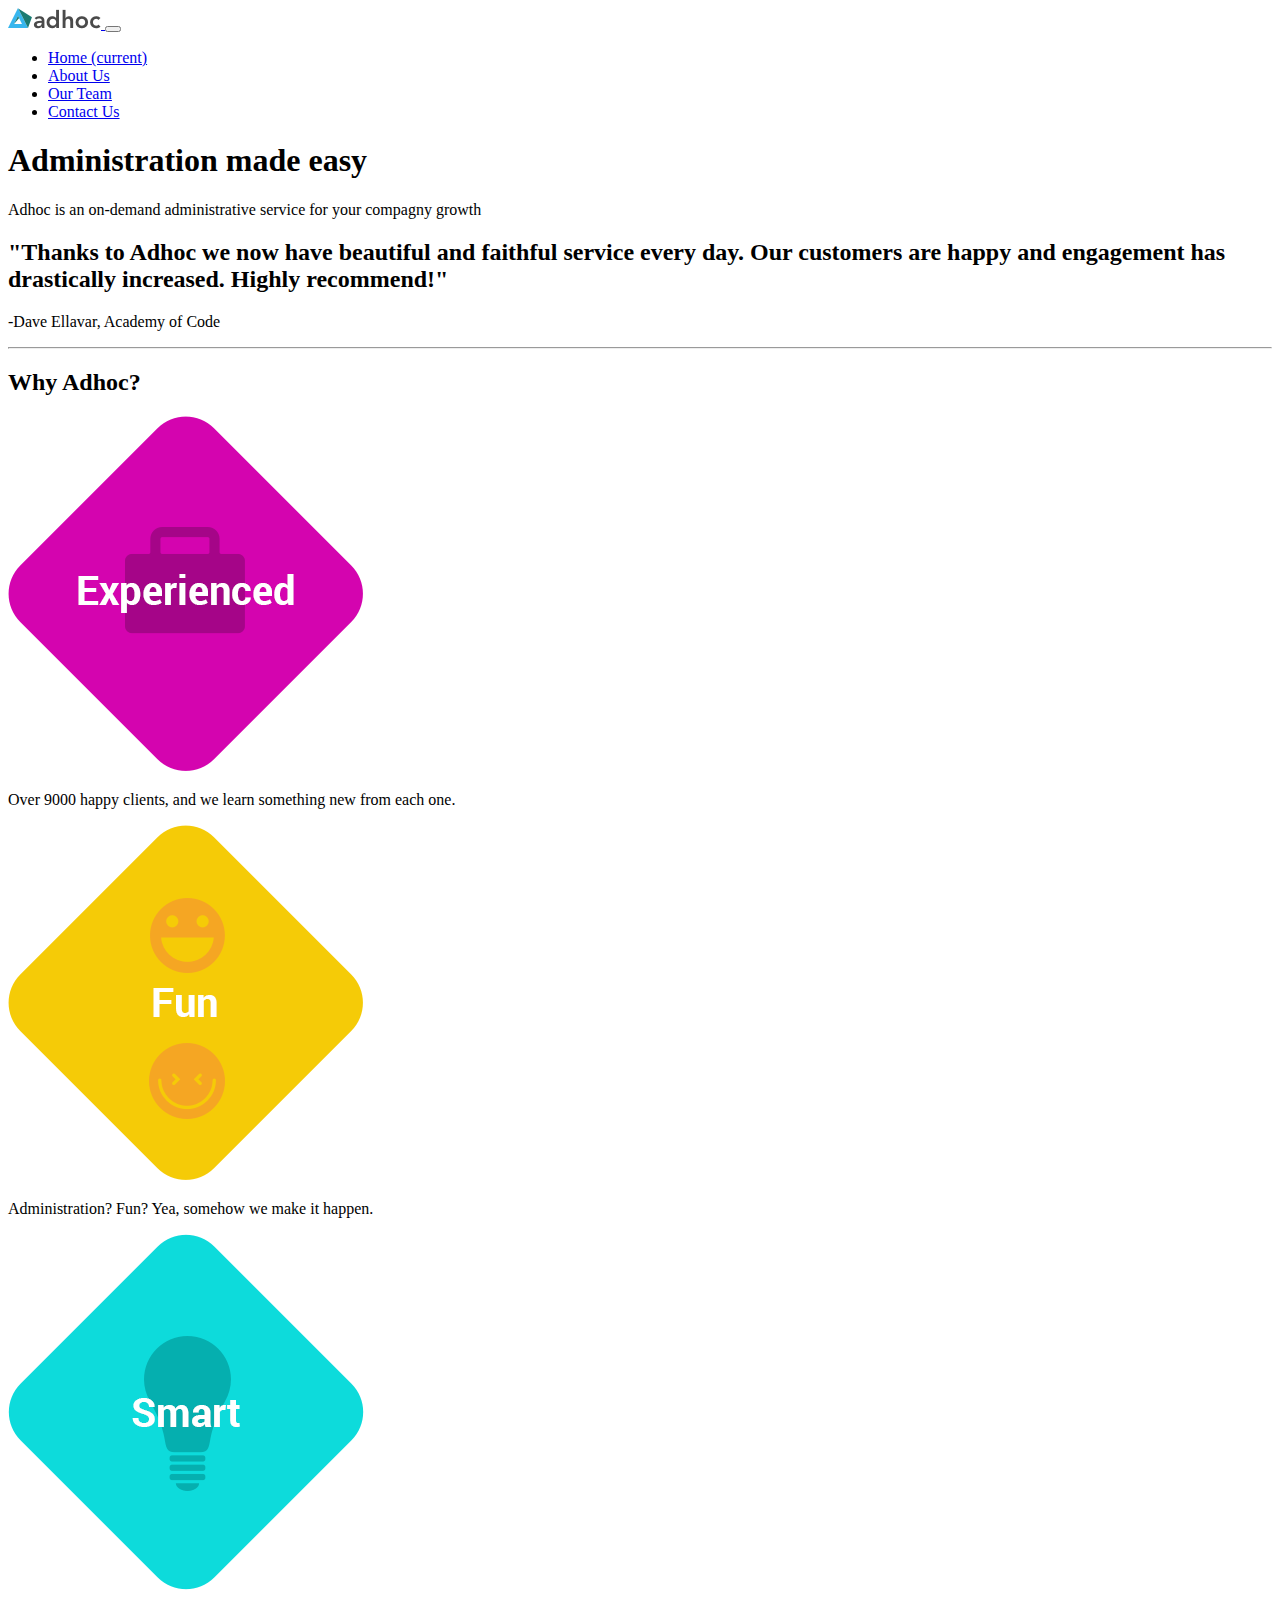
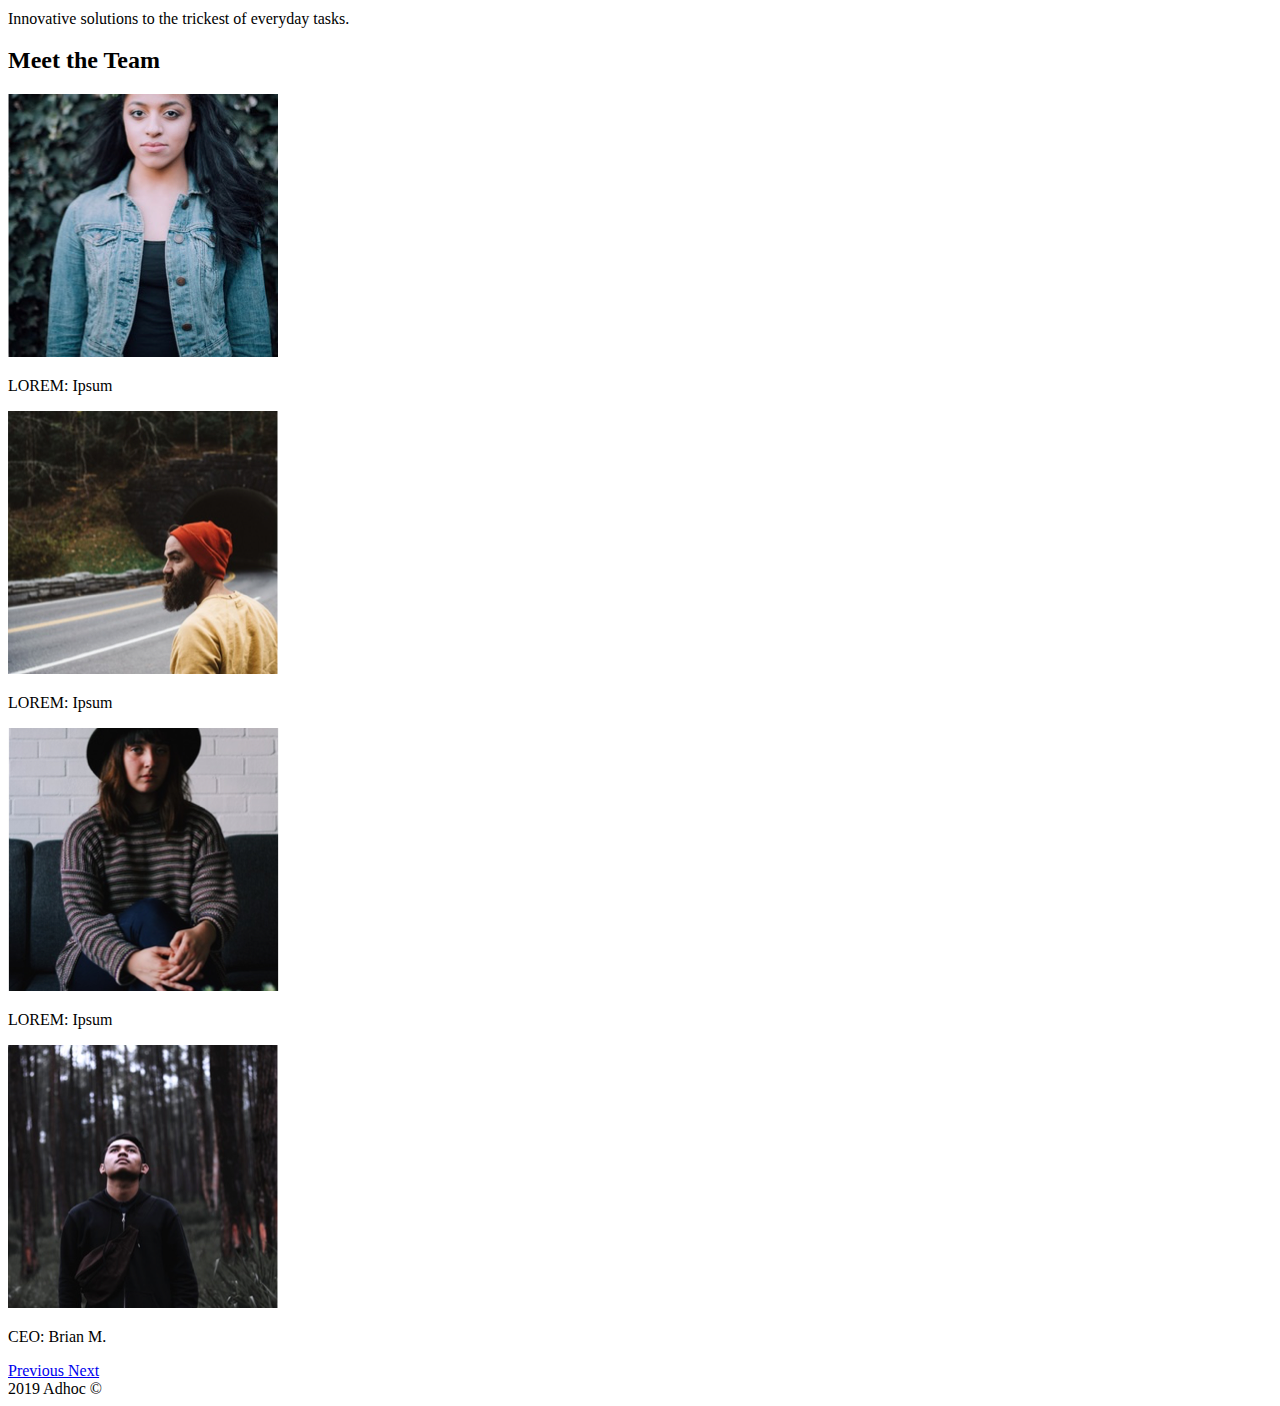
<file: BootStrap_TP_Anastasia/index.html>
<!DOCTYPE html>
<html lang="en">

<head>
    <meta charset="UTF-8">
    <meta name="viewport" content="width=device-width, initial-scale=1.0">
    <meta http-equiv="X-UA-Compatible" content="ie=edge">
    <!-- Bootstrap CSS -->
    <link rel="stylesheet" href="https://stackpath.bootstrapcdn.com/bootstrap/4.2.1/css/bootstrap.min.css"
    integrity="sha384-GJzZqFGwb1QTTN6wy59ffF1BuGJpLSa9DkKMp0DgiMDm4iYMj70gZWKYbI706tWS" crossorigin="anonymous">
    <title>Adhoc</title>
</head>

<body>
    <!-- Navbar Component -->
    <nav class="navbar navbar-expand-lg navbar-light bg-light">
        <a class="navbar-brand" href="#"> <img src="./images/logo.webp" alt="Image Logo"> </a>
        <button class="navbar-toggler" type="button" data-toggle="collapse" data-target="#navbarSupportedContent"
            aria-controls="navbarSupportedContent" aria-expanded="false" aria-label="Toggle navigation">
            <span class="navbar-toggler-icon"></span>
        </button>

        <div class="collapse navbar-collapse" id="navbarSupportedContent">
            <ul class="navbar-nav mr-auto">
                <li class="nav-item active">
                    <a class="nav-link" href="#">Home <span class="sr-only">(current)</span></a>
                </li>

                <li class="nav-item">
                    <a class="nav-link" href="#">About Us</a>
                </li>

                <li class="nav-item">
                    <a class="nav-link" href="#">Our Team</a>
                </li>

                <li class="nav-item">
                    <a class="nav-link" href="#">Contact Us</a>
                </li>
            </ul>
        </div>
    </nav>

    <!-- Jumbotron -->
    <div class="jumbotron jumbotron-fluid"
    style="background: url('https://content.codecademy.com/courses/learn-bootstrap-4/adhoc/jumbotron.png') no-repeat;
    background-size: cover;">
        <div class="text-center text-white bg-secondary">
            <h1 class="display-3">Administration made easy</h1>
            <p>Adhoc is an on-demand administrative service for your compagny growth</p>
        </div>
    </div>
    
    

    <!-- Container -->
    <div class="container">
        <!-- Quote Section -->
        <div class="row">
            <div class="col">
                <h2 class="text-left font-italic font-weight-light">"Thanks to Adhoc we now have beautiful and faithful service every
                day. Our customers are happy and engagement has drastically increased. Highly recommend!"</h2>
                <p class="text-right font-italic font-weight-bold">-Dave Ellavar, <span class="font-weight-light">Academy of Code</span></p>
            </div>
        </div>

        <hr>

        <!-- Why Adhoc? Text -->
        <div class="row text-center">
            <div class="col">
                <h2 class="display-4">Why Adhoc?</h2>
            </div>
        </div>

        <!-- Image Reasons Section -->
        <div class="row text-center">
            <div class="col-sm">
                <!-- First card goes here -->
                <img src="./images/experienced.webp" class="card-img-top" alt="Image Experienced">
                <div class="card-body">
                    <p class="card-text">Over 9000 happy clients, and we learn something new from each one.</p>
                </div>
            </div>

            <div class="col-sm">
                <!-- Second card goes here -->
                <img src="./images/fun.png" class="card-img-top" alt="Image Fun">
                <div class="card-body">
                    <p class="card-text">Administration? Fun? Yea, somehow we make it happen.</p>
                </div>
            </div>

            <div class="col-sm">
                <!-- Third card goes here -->
                <img src="./images/smart.webp" class="card-img-top" alt="Image Smart">
                <div class="card-body">
                    <p class="card-text">Innovative solutions to the trickest of everyday tasks.</p>
                </div>
            </div>
        </div>

        <!-- Meet the Team Section -->
        <div class="row bg-dark rounded-top text-center text-white">
            <div class="col-sm">
                <h2 class="display-4">Meet the Team</h2>
            </div>
        </div>

        <!-- Team Pictures Carousel -->
        <div class="row bg-dark rounded-bottom text-center">
            <div class="col">
                <!-- Carousel Component -->
                <div id="carouselExampleControls" class="carousel slide" data-ride="carousel">
                    <div class="carousel-inner">
                        <div class="carousel-item active">
                            <img src="./images/amie.webp" class="w-50 mb-5" alt="Image Amie">

                            <div class="row justify-content-center carousel-caption mb-4">
                                <div class="col-6 bg-dark rounded-pill">
                                    <p class="font-weight-bold">LOREM: <span class="font-weight-light">Ipsum</span></p>
                                </div>
                            </div>
                        </div>

                        <div class="carousel-item">
                            <img src="./images/andy.webp" class="w-50 mb-5" alt="Image Andy">

                            <div class="row justify-content-center carousel-caption mb-4">
                                <div class="col-6 bg-dark rounded-pill">
                                    <p class="font-weight-bold">LOREM: <span class="font-weight-light">Ipsum</span></p>
                                </div>
                            </div>
                        </div>

                        <div class="carousel-item">
                            <img src="./images/angela.webp" class="w-50 mb-5" alt="Image Angela">

                            <div class="row justify-content-center carousel-caption mb-4">
                                <div class="col-6 bg-dark rounded-pill">
                                    <p class="font-weight-bold">LOREM: <span class="font-weight-light">Ipsum</span></p>
                                </div>
                            </div>
                        </div>

                        <div class="carousel-item">
                            <img src="./images/brian.webp" class="w-50 mb-5" alt="Image Brian">

                            <div class="row justify-content-center carousel-caption mb-4">
                                <div class="col-6 bg-dark rounded-pill">
                                    <p class="font-weight-bold">CEO: <span class="font-weight-light">Brian M.</span></p>
                                </div>
                            </div>
                        </div>
                    </div>

                    <a class="carousel-control-prev" href="#carouselExampleControls" role="button" data-slide="prev">
                        <span class="carousel-control-prev-icon" aria-hidden="true"></span>
                        <span class="sr-only">Previous</span>
                    </a>

                    <a class="carousel-control-next" href="#carouselExampleControls" role="button" data-slide="next">
                        <span class="carousel-control-next-icon" aria-hidden="true"></span>
                        <span class="sr-only">Next</span>
                    </a>
                </div>
            </div>
        </div>
    </div>

    <!-- Footer -->
    <footer class="text-center">2019 Adhoc &copy;</footer>

    <!-- Bootstrap's JavaScript Files -->
    <script src="https://code.jquery.com/jquery-3.3.1.slim.min.js"
        integrity="sha384-q8i/X+965DzO0rT7abK41JStQIAqVgRVzpbzo5smXKp4YfRvH+8abtTE1Pi6jizo"
        crossorigin="anonymous">
    </script>
    <script src="https://cdnjs.cloudflare.com/ajax/libs/popper.js/1.14.6/umd/popper.min.js"
        integrity="sha384-wHAiFfRlMFy6i5SRaxvfOCifBUQy1xHdJ/yoi7FRNXMRBu5WHdZYu1hA6ZOblgut"
        crossorigin="anonymous">
    </script>
    <script src="https://stackpath.bootstrapcdn.com/bootstrap/4.2.1/js/bootstrap.min.js"
        integrity="sha384-B0UglyR+jN6CkvvICOB2joaf5I4l3gm9GU6Hc1og6Ls7i6U/mkkaduKaBhlAXv9k"
        crossorigin="anonymous">
    </script>
</body>

</html>
</file>
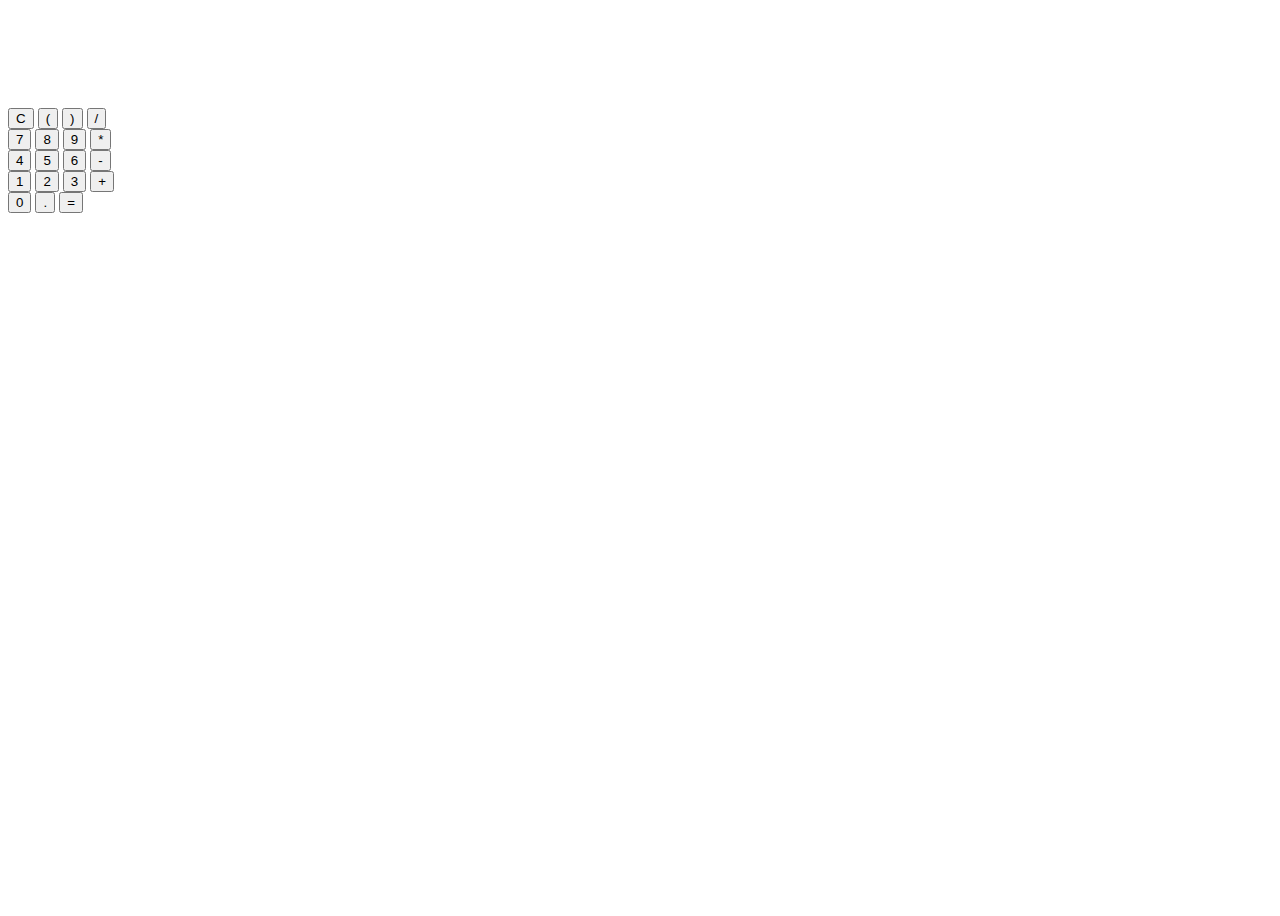
<file: Calculator/index.html>
<!DOCTYPE html>
<html lang="en">
<head>
    <meta charset="UTF-8">
    <meta name="viewport" content="width=device-width, initial-scale=1.0">
    <link rel="stylesheet" href="./style/style.css">
    <link href="https://cdn.jsdelivr.net/npm/bootstrap@5.3.2/dist/css/bootstrap.min.css" rel="stylesheet" integrity="sha384-T3c6CoIi6uLrA9TneNEoa7RxnatzjcDSCmG1MXxSR1GAsXEV/Dwwykc2MPK8M2HN" crossorigin="anonymous">
    <title>Calculatrice</title>
</head>

<body style="width: 100vw; height: 100vh;" class="d-flex justify-content-center align-items-center">

    <div class="calculatrice container w-25 bg-dark p-2">
        <div style="height: 100px" class="bg-primary-subtle mb-1 rounded d-flex justify-content-end align-items-end p-2 fs-2"></div>
        <div class="touches container">
            <div class="row">
                <button data-key="Backspace" class="col bouton">C</button>
                <button data-key="" class="col bouton">(</button>
                <button data-key="" class="col bouton">)</button>
                <button data-key="" class="col bouton">/</button>
            </div>
            
            <div class="row">
                <button data-key="" class="col bouton">7</button>
                <button data-key="" class="col bouton">8</button>
                <button data-key="" class="col bouton">9</button>
                <button data-key="" class="col bouton">*</button>
            </div>

            <div class="row">
                <button data-key="" class="col bouton">4</button>
                <button data-key="" class="col bouton">5</button>
                <button data-key="" class="col bouton">6</button>
                <button data-key="" class="col bouton">-</button>
            </div>

            <div class="row">
                <button data-key="" class="col bouton">1</button>
                <button data-key="" class="col bouton">2</button>
                <button data-key="" class="col bouton">3</button>
                <button data-key="" class="col bouton">+</button>
            </div>

            <div class="row">
                <button data-key="" class="col bouton">0</button>
                <button data-key="" class="col bouton">.</button>
                <button data-key="" class="col-6 bouton">=</button>
            </div>
        </div>
    </div>
    

    <script src="./script/app.js"></script>
    <script src="https://cdn.jsdelivr.net/npm/bootstrap@5.3.2/dist/js/bootstrap.bundle.min.js" integrity="sha384-C6RzsynM9kWDrMNeT87bh95OGNyZPhcTNXj1NW7RuBCsyN/o0jlpcV8Qyq46cDfL" crossorigin="anonymous"></script>
</body>
</html>
</file>
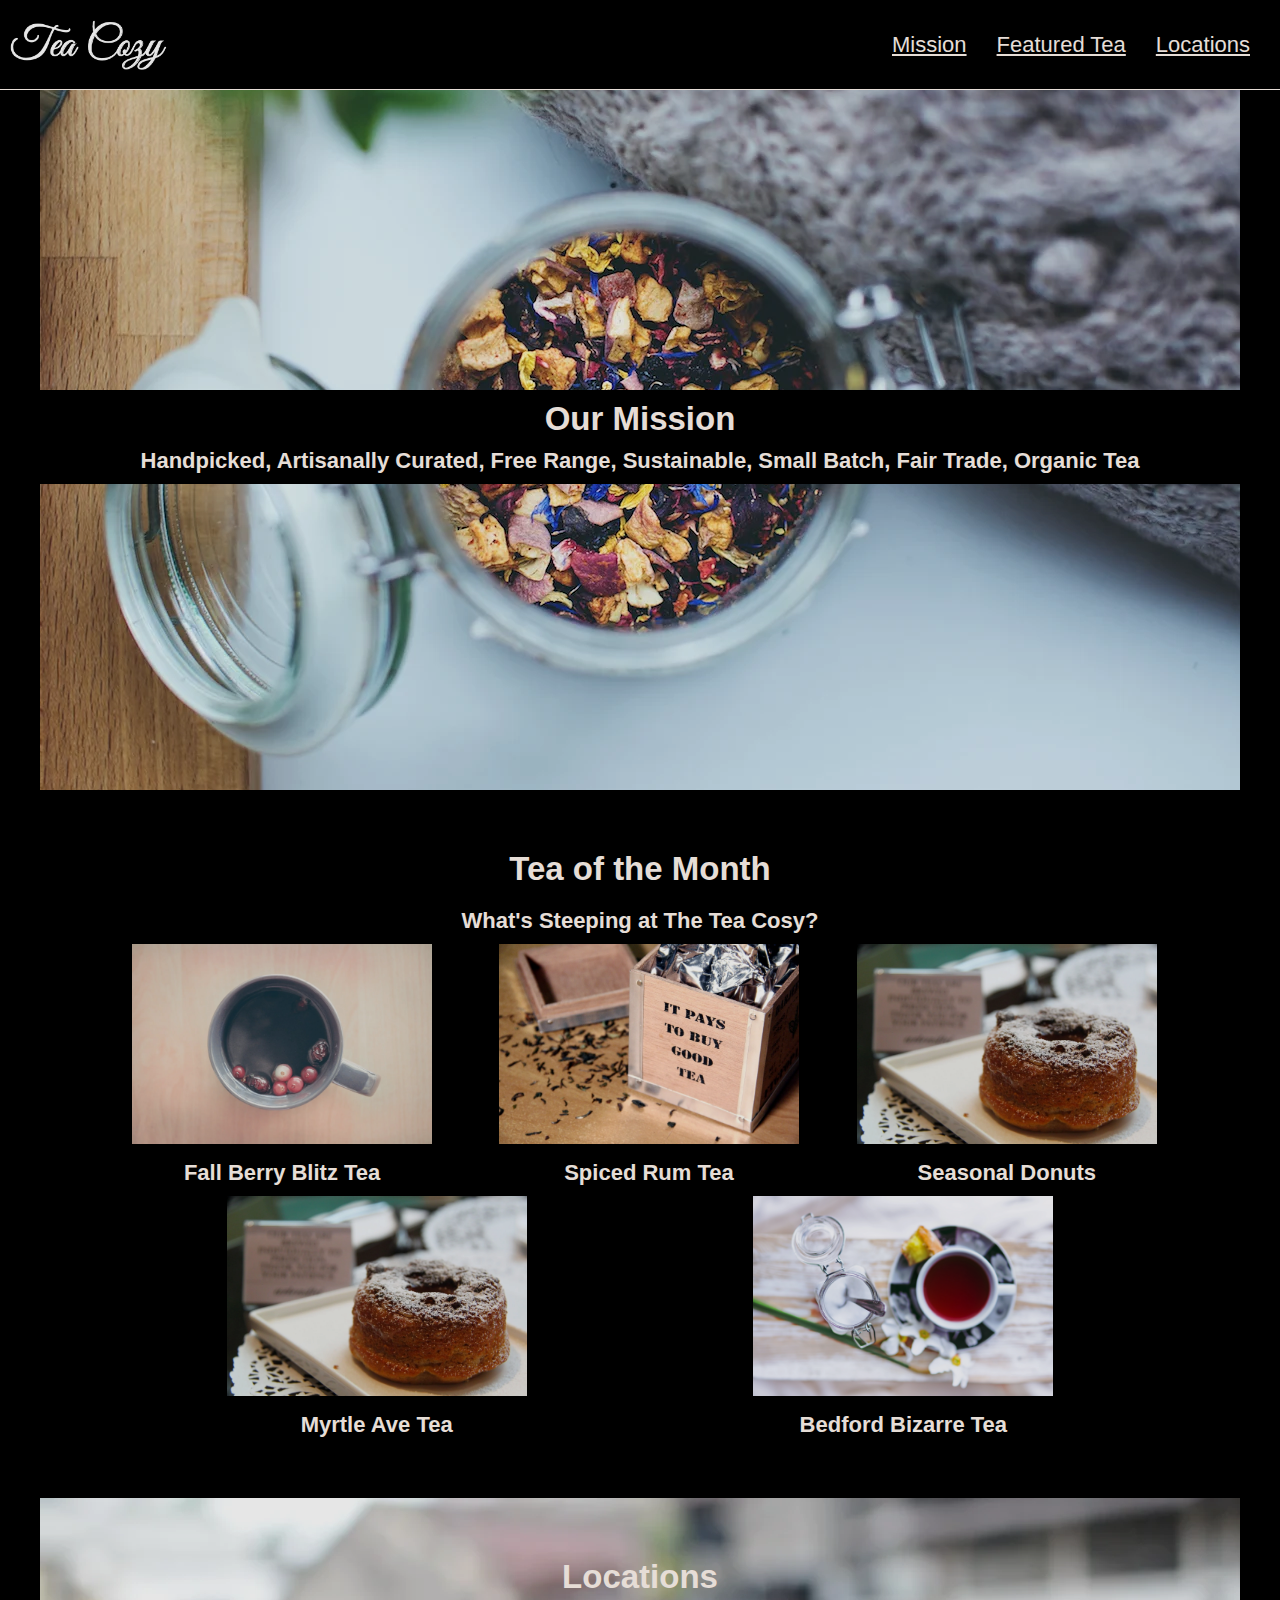
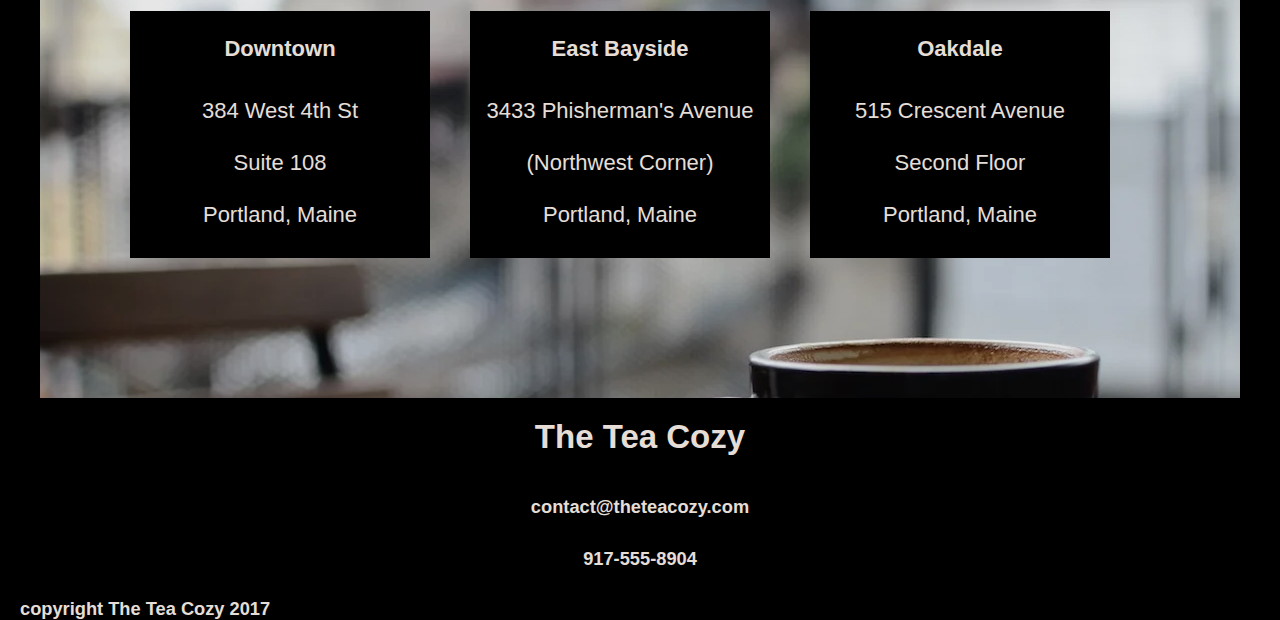
<file: monSite_teas/index.html>
<!DOCTYPE html>
<html lang="en">
<head>
    <meta charset="UTF-8">
    <title>Tea Cozy</title>
    <link rel="stylesheet" href="./style/style.css"> 
</head>

<body>
    <header>
        <img class="logo" src="./style/img/img-tea-cozy-logo.webp"
        height="50px">
        <nav>
            <ul>
                <li><a href="#">Mission</a></li>
                <li><a href="#">Featured Tea</a></li>
                <li><a href="#">Locations</a></li>
            </ul>
        </nav>
    </header>

    <main>
        <section id="mission">
            <div class="our_mission">
                <h2>Our Mission</h2>
                <h4>Handpicked, Artisanally Curated, Free Range, Sustainable, Small Batch, Fair Trade, Organic Tea</h4>
            </div>
        </section>


        <section id="tea_month">
            <h2>Tea of the Month</h2>

            <h4>What's Steeping at The Tea Cosy?</h4>
        </section>

        <div class="tea_month1">
            <div>
                <img src="./style/img/img-berryblitz.webp"
                width="300px" height="200px">
                <h4>Fall Berry Blitz Tea</h4>
            </div>
            <div>
                <img src="./style/img/img-spiced-rum.webp"
                width="300px" height="200px">
                <h4>Spiced Rum Tea</h4>
            </div>
            <div>
                <img src="./style/img/img-donut.webp"
                width="300px" height="200px">
                <h4>Seasonal Donuts</h4>
            </div>
        </div>

        <div class="tea_month2">
            <div>
                <img src="./style/img/img-donut.webp"
                width="300px" height="200px">
                <h4>Myrtle Ave Tea</h4>
            </div>
            <div>
                <img src="./style/img/img-bedford-bizarre.webp"
                width="300px" height="200px">
                <h4>Bedford Bizarre Tea</h4>
            </div>
        </div>
        
        
        
        <section id="locations">
            <h2>Locations</h2>

            <ul>
                <li>
                    <h4>Downtown</h4><br>
                    <p>
                    384 West 4th St<br><br>
                    Suite 108<br><br>
                    Portland, Maine
                    </p>
                </li> 

                <li>
                    <h4>East Bayside</h4><br>
                    <p>
                    3433 Phisherman's Avenue<br><br>
                    (Northwest Corner)<br><br>
                    Portland, Maine
                    </p>
                </li>

                <li>
                    <h4>Oakdale</h4><br>
                    <p>
                    515 Crescent Avenue<br><br>
                    Second Floor<br><br>
                    Portland, Maine
                    </p>
                </li>
            </ul>
            
        </section>


        <section id="contact">
            
            <h2>The Tea Cozy</h2>

            <h5>contact@theteacozy.com</h5>

            <h5>917-555-8904</h5>
            
        </section>

        <footer>
            
            <h5>copyright The Tea Cozy 2017</h5>
            
        </footer>

    </main>

</body>
</html>
</file>
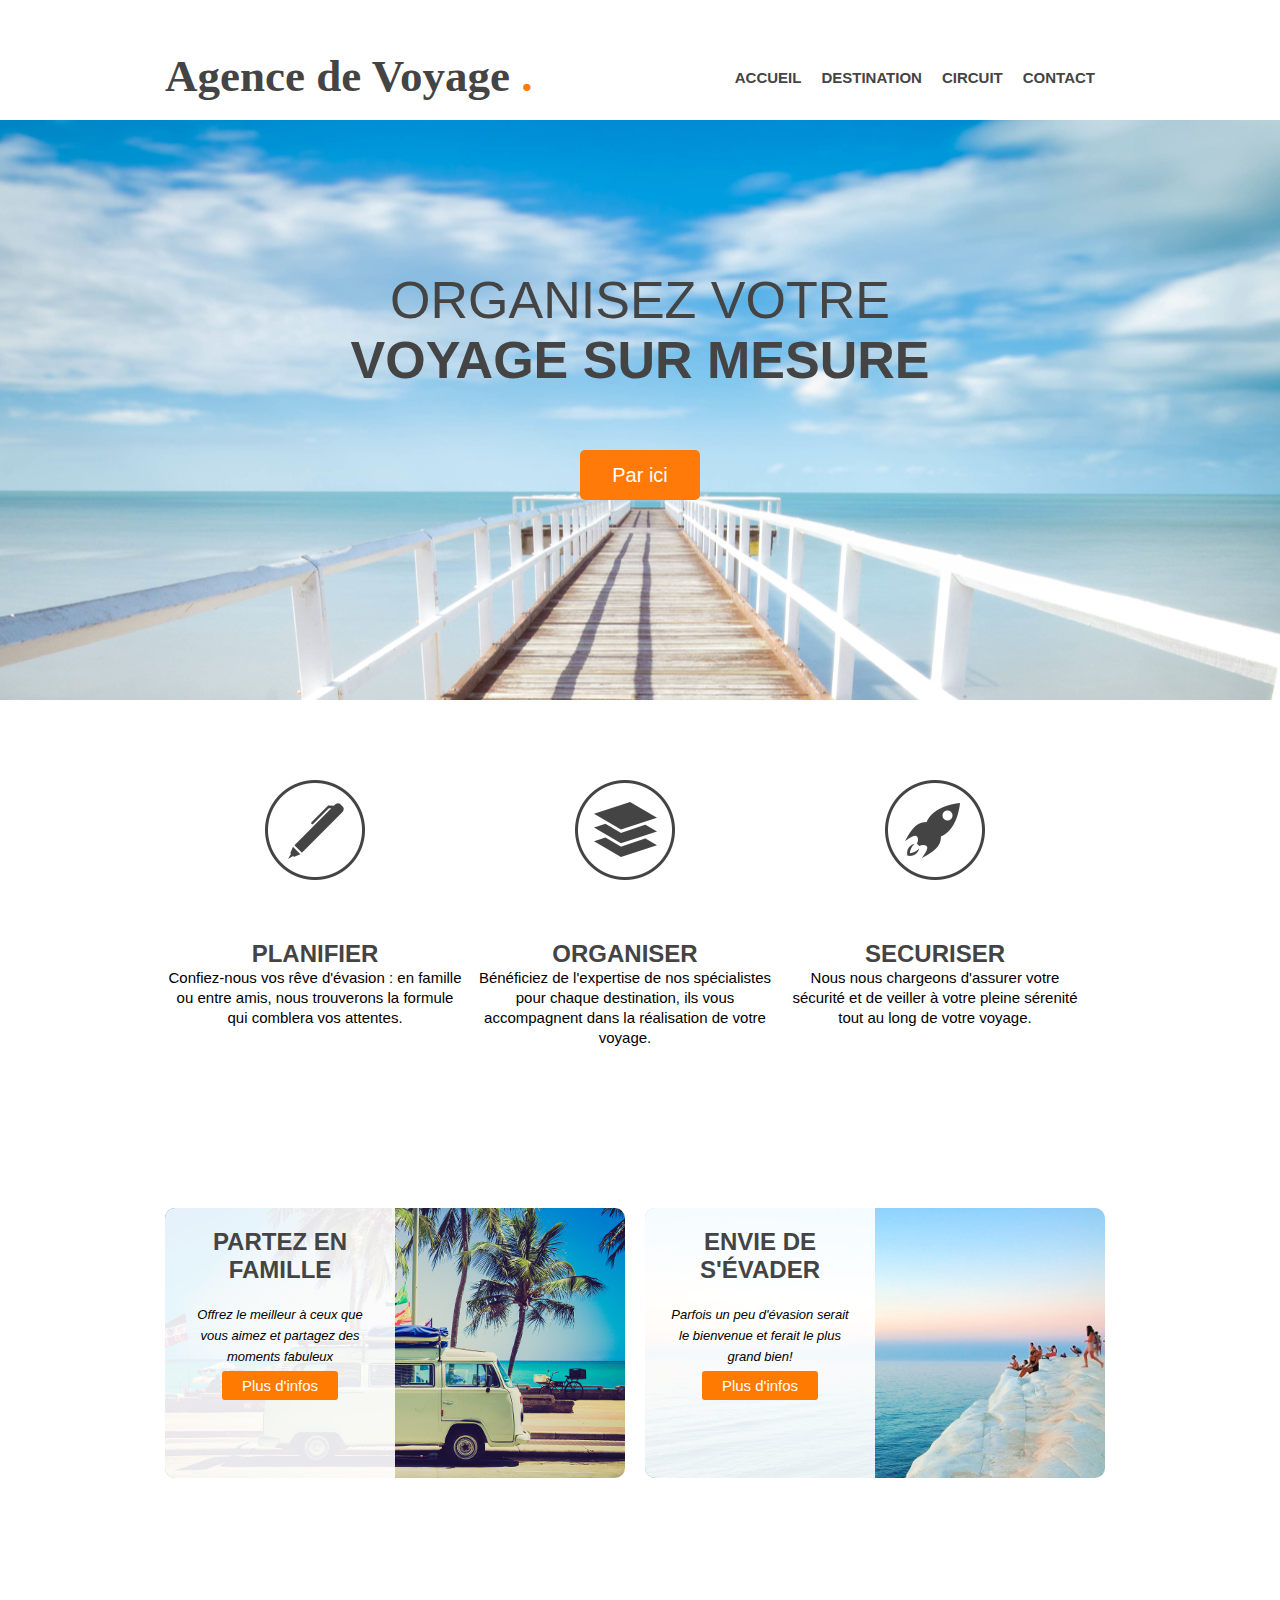
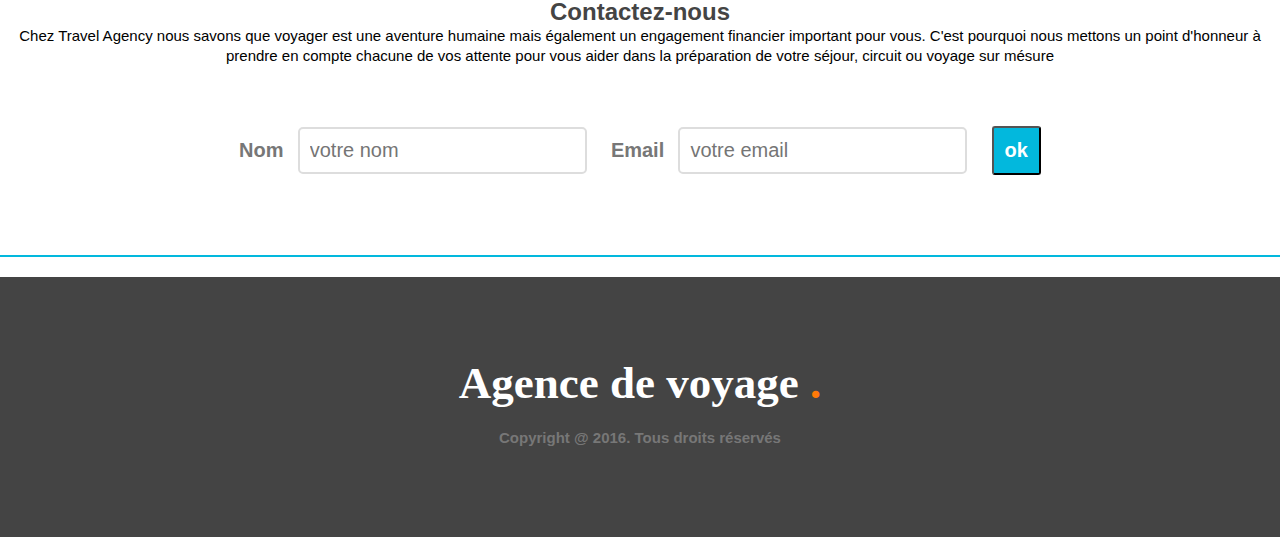
<file: monSite_voyage/index.html>
<!DOCTYPE html>

<head>
  <meta charset="UTF-8">
  <title>Mon_site_voyage</title>
  <link rel="stylesheet" href="./style/style.css"> 
</head>

<body>
  <header>
    <div class="wrapper">
      <h1>Agence de Voyage <span class="orange">.</span></h1>
      <nav>
        <ul>
          <li><a href="main_image">Accueil</a></li>
          <li><a href="steps">Destination</a></li>
          <li><a href="Possibilities">Circuit</a></li>
          <li><a href="contact">Contact</a></li>
        </ul>
      </nav>
    </div>
  </header>

  <section id="main_image">
    <div class="wrapper">
      <h2>Organisez votre<br><strong>voyage sur mesure</strong></h2>
      <a href="#" class="button_1">Par ici</a>
    </div>
  </section>

  <section id="steps">
    <div class="wrapper">

      <ul>
        <li id="step1">
          <h4>Planifier</h4>
          <p>
            Confiez-nous vos rêve d'évasion :
            en famille ou entre amis,
            nous trouverons la formule qui
            comblera vos attentes.
          </p>
        </li>

        <li id="step2">
          <h4>Organiser</h4>
          <p>
            Bénéficiez de l'expertise de nos
            spécialistes pour chaque destination,
            ils vous accompagnent dans
            la réalisation de votre voyage.
          </p>
        </li>

        <li id="step3">
          <h4>Securiser</h4>
          <p>
            Nous nous chargeons d'assurer votre
            sécurité et de veiller à votre pleine
            sérenité tout au long
            de votre voyage.
          </p>
        </li>
        <div class="clear"></div>
      </ul>

    </div>
  </section>

  <section id="possibilites">
    <div class="wrapper">
      <article style="background-image: url(./style/img/article-image-1.jpg)" ;>
        <div class="overlay">
          <h4>Partez en famille</h4>
          <p><small>
              Offrez le meilleur à ceux que vous aimez
              et partagez des moments fabuleux
            </small></p>
          <a href="#" class="button_2">Plus d'infos</a>
        </div>
      </article>

      <article style="background-image: url(./style/img/article-image-2.jpg)">
        <div class="overlay">
          <h4>Envie de s'évader</h4>
          <p><small>
              Parfois un peu d'évasion serait le
              bienvenue et ferait le plus grand
              bien!
            </small></p>
          <a href="#" class="button_2">Plus d'infos</a>
        </div>
      </article>
      <div class="clear"></div>
    </div>
  </section>


  <section id="contact">
    <div class="wrapper">
      <h4>Contactez-nous</h4>
      <p>
        Chez Travel Agency nous savons que voyager est une
        aventure humaine mais également un engagement
        financier important pour vous. C'est pourquoi
        nous mettons un point d'honneur à prendre
        en compte chacune de vos attente pour vous aider
        dans la préparation de votre séjour,
        circuit ou voyage sur mésure
      </p>

      <form>
        <label for="name">Nom</label>
        <input type="text" id="name" placeholder="votre nom">

        <label for="email">Email</label>
        <input type="text" id="email" placeholder="votre email">

        <input type="submit" value="ok" class="button_3">
      </form>
    </div>
  </section>

  <footer>
    <div class="wrapper">
      <h1>Agence de voyage <span class="orange">.</span></h1>
      <div class="copyright">Copyright @ 2016. Tous droits réservés</div>
    </div>
  </footer>
</body>

</html>
</file>
<file: Calculator/style/style.css>
/* * {
    padding: 0;
    margin: 0;
    box-sizing: border-box;
} */

body {
    font-family: Georgia, 'Times New Roman', Times, serif;
}
</file>
<file: monSite_teas/style/style.css>
/* GENERAL */
*{
    margin: 0%;
    padding: 0;
    color: #fff5ee;
}

body{
    font-family: Helvetica;
    font-size: 22px;
    background-color: #000000;
    opacity: 0.9;
}

/* body,
header,
section {
    width: 100%;
    min-width: 100%;
    max-width: 100%;
    height: 100%;
    min-height: 100%;
    max-height: 100%;
} */

main{
    text-align: center;
}

ul{
    list-style: none;
}

a{
    text-decoration: underline;
}

h2{
    padding-top: 10px;
    padding-bottom: 10px;
}

h4{
    margin-top: 10px;
    padding-bottom: 10px;
}

.tea_month1{
    display: flex;
    align-items: center;
}

/* -------------------HEADER------------------- */
header {
    height: 69px;
    border-bottom: 1px solid #fff5ee;
    display: flex;
    align-items: center;
    padding: 10px;
} 

header .logo{
    float: left;
}

header nav{
    position: absolute;
    text-align: center;
    right: 0px;
}

header nav ul li {
    float: left;
}

header nav ul li a{
    margin-right: 30px;
}


/* -------------------MAIN IMAGE------------------ */
#mission{
    height: 700px;
    width: 1200px;
    background: url(./img/img-mission-background.webp) center no-repeat;
    margin: 0 auto; /* auto: centre auto horizontalement */
}

#mission h2, #mission h4{
    background-color: #000000;
    margin: 0; /* auto: centre auto horizontalement */
}

#mission .our_mission{
    padding-top: 25%;
}



/* -------------------TEA OF THE MONTH------------------ */

#tea_month{
    padding-top: 50px;
}

.tea_month1{
    display: flex; /* aligner des élements à la base verticaux, horizontalement */
    justify-content: space-evenly;  /* space-evenly: espace les élements de manière équitable horizontalement */
}

.tea_month1 img{
    margin: 0 -150px;
}

.tea_month2{
    display: flex; /* aligner des élements à la base verticaux, horizontalement */
    justify-content: space-evenly;  /* space-evenly: espace les élements de manière équitable horizontalement */
    margin-bottom: 50px;
}


/* -------------------LOCATIONS------------------ */
#locations{
    background-image: url(./img/img-locations-background.webp);
    height: 500px;
    width: 1200px;
    margin: 0 auto;
}

#locations h2{
    padding-top: 60px;
    padding-bottom: 15px;
}

#locations ul{
    margin: 0 auto;
    display: flex;
    justify-content: center;
}

#locations ul li {
    padding-top: 15px;
    margin-right: 40px;
    text-align: center;
    background-color: #000000;
    width: 300px;
    padding-bottom: 30px;
    opacity: 1;
}




/* -------------------CONTACT------------------ */
#contact{
    height: 200px;
}

#contact h2{
    padding-top: 20px;
}

#contact h5{
    padding-top: 30px;
}


/* -------------------FOOTER------------------ */
footer{
    text-align: left;
    margin-left: 20px;
}
</file>
<file: monSite_voyage/style/style.css>
/* GENERAL */
* {
    margin: 0%;
    padding: 0;
  }
  
  body {
    font-family: Arial, sans-serif;
    font-size: 15px;
  }
  
  body,
  header,
  section {
    width: 100%;
    min-width: 100%;
    max-width: 100%;
    height: 100%;
    min-height: 100%;
    max-height: 100%;
  }
  
  #steps,#possibilites{
      display: flex;
      align-items: center;
  }
  
  h1,
  h2,
  h3,
  h4 {
    color: #444;
  }
  
  h1 {
    font-family: "crete round", serif;
    font-size: 45px;
  }
  
  h2 {
    font-size: 52px;
  }
  
  h3 {
    font-size: 30px;
  }
  
  h4 {
    font-size: 24px;
  }
  
  p {
    line-height: 20px;
    margin-bottom: 10px;
  }
  
  ul {
    list-style: none;
  }
  
  a {
    text-decoration: none;
    color: #444;
  }


  /* -----------------classes&wrapper */
  .orange {
    color: #ff7a08;
  }
  
  .wrapper {
    min-width: 950px;
    margin: auto;
    padding: 0 10px;
  }
  
  small {
    font-size: 13px;
    font-style: italic;
  }
  
  .clear {
    clear: both;
  }
  

  /* -------------------HEADER------------------- */
  header {
    height: 120px;
    display: flex;
  }
  
  header h1 {
    float: left;
    margin-top: 31px;
  }
  
  header nav {
    float: right;
    margin-top: 50px;
  }
  
  header nav ul li {
    float: left;
  }
  
  header nav ul li a {
    text-transform: uppercase;
    font-weight: bold;
    margin-right: 20px;
  }
  

  /* -------------------MAIN IMAGE------------------ */
  #main_image {
    height: 580px;
    width: 100%;
    background: url(./img/main.jpg) center no-repeat;
  }
  
  #main_image h2{
    font-weight: normal;
    text-transform: uppercase;
    text-align: center;
    padding: 150px 0 40px 0;
    margin-bottom: 20px;
  
  }
  .button_1{
    width: 120px;
    height: 50px;
    display: block;
    background-color: #ff7a08;
    color: white;
    font-size: 20px;
    margin: 0 auto;
    line-height: 50px;
    text-align: center;
    border-radius: 5px;
  }
  .button_1:hover{
    background: #02b8dd;
  }
  

  /* ---------STEPS------------ */
  #steps ul{
    margin: 80px 0;
  }
  #steps ul li {
    width: 300px;
    padding-top: 140px;
    margin-right: 10px;
    float: left;
    text-align: center;
  }
  #steps h4{
    text-transform: uppercase;
    margin-top: 20px;
  }
  #steps p{
    margin-bottom: 20px;
  }
  #step1{
    background: url(./img/steps-icon-1.png) no-repeat top center;
  }
  #step2{
    background: url(./img/steps-icon-2.png) no-repeat top center;
  }
  #step3{
    background: url(./img/steps-icon-3.png) no-repeat top center;
  }


  /* ---------------POSSIBILITES---------------- */
  #possibilites {
    background: #efefef;
    padding: 60px 0;
    background: no-repeat;
  }
  #possibilites article {
    width: 460px;
    height: 270px;
    float: left;
    border-radius: 10px;
  }
  #possibilites article:first-child {
    margin-right: 20px;
  }
  .overlay {
    background-color: rgba(255,255,255, 0.9);
    height: 100%;
    width: 50%;
    padding: 20px;
    box-sizing: border-box;
    border-radius: 10px 0 0 10px;
    text-align: center;
  }
  
  article h4 {
    border-bottom: 1px solide #ddd;
    padding-bottom: 20px;
    text-transform: uppercase;
    text-align: center;
  }

  .button_2{
    background-color: #ff7a00;
    color: #fff;
    padding: 6px 20px;
    border-radius: 3px;
  }

  .button_1:hover{
    background: #02b8dd;
    color: #fff;
  }


  /* ------------CONTACT-------------- */
  #contact{
    padding: 60px 0;
    text-align: center;
    margin: 0 auto 20px auto;
    border-bottom: 2px solid #02b8dd;
  }

  form{
    margin: 60px 0 20px 0;
  }

  label{
    font-weight: bold;
    font-size: 20px;
    margin-right: 10px;
    color: #777;
  }

  input[type="text"]{
    padding: 10px;
    font-size: 20px;
    margin-right: 20px;
    border: 2px solid #ddd;
    border-radius: 5px;
  }

  .button_3{
    color: #fff;
    font-size: 20px;
    font-weight: bold;
    padding: 11px;
    background-color: #02b8dd;
    border-radius: 3px;
  }

  .button_3:hover{
    color: #fff;
    background: #444;
  }

  
  /* -------------FOOTER------------- */
  footer{
    height: 260px;
    background: #444;
  }

  footer h1{
    color: #fff;
    text-align: center;
    padding-top: 80px;
  }

  .copyright{
    text-align: center;
    font-weight: bold;
    padding-top: 20px;
    color: #777;
  }
</file>
